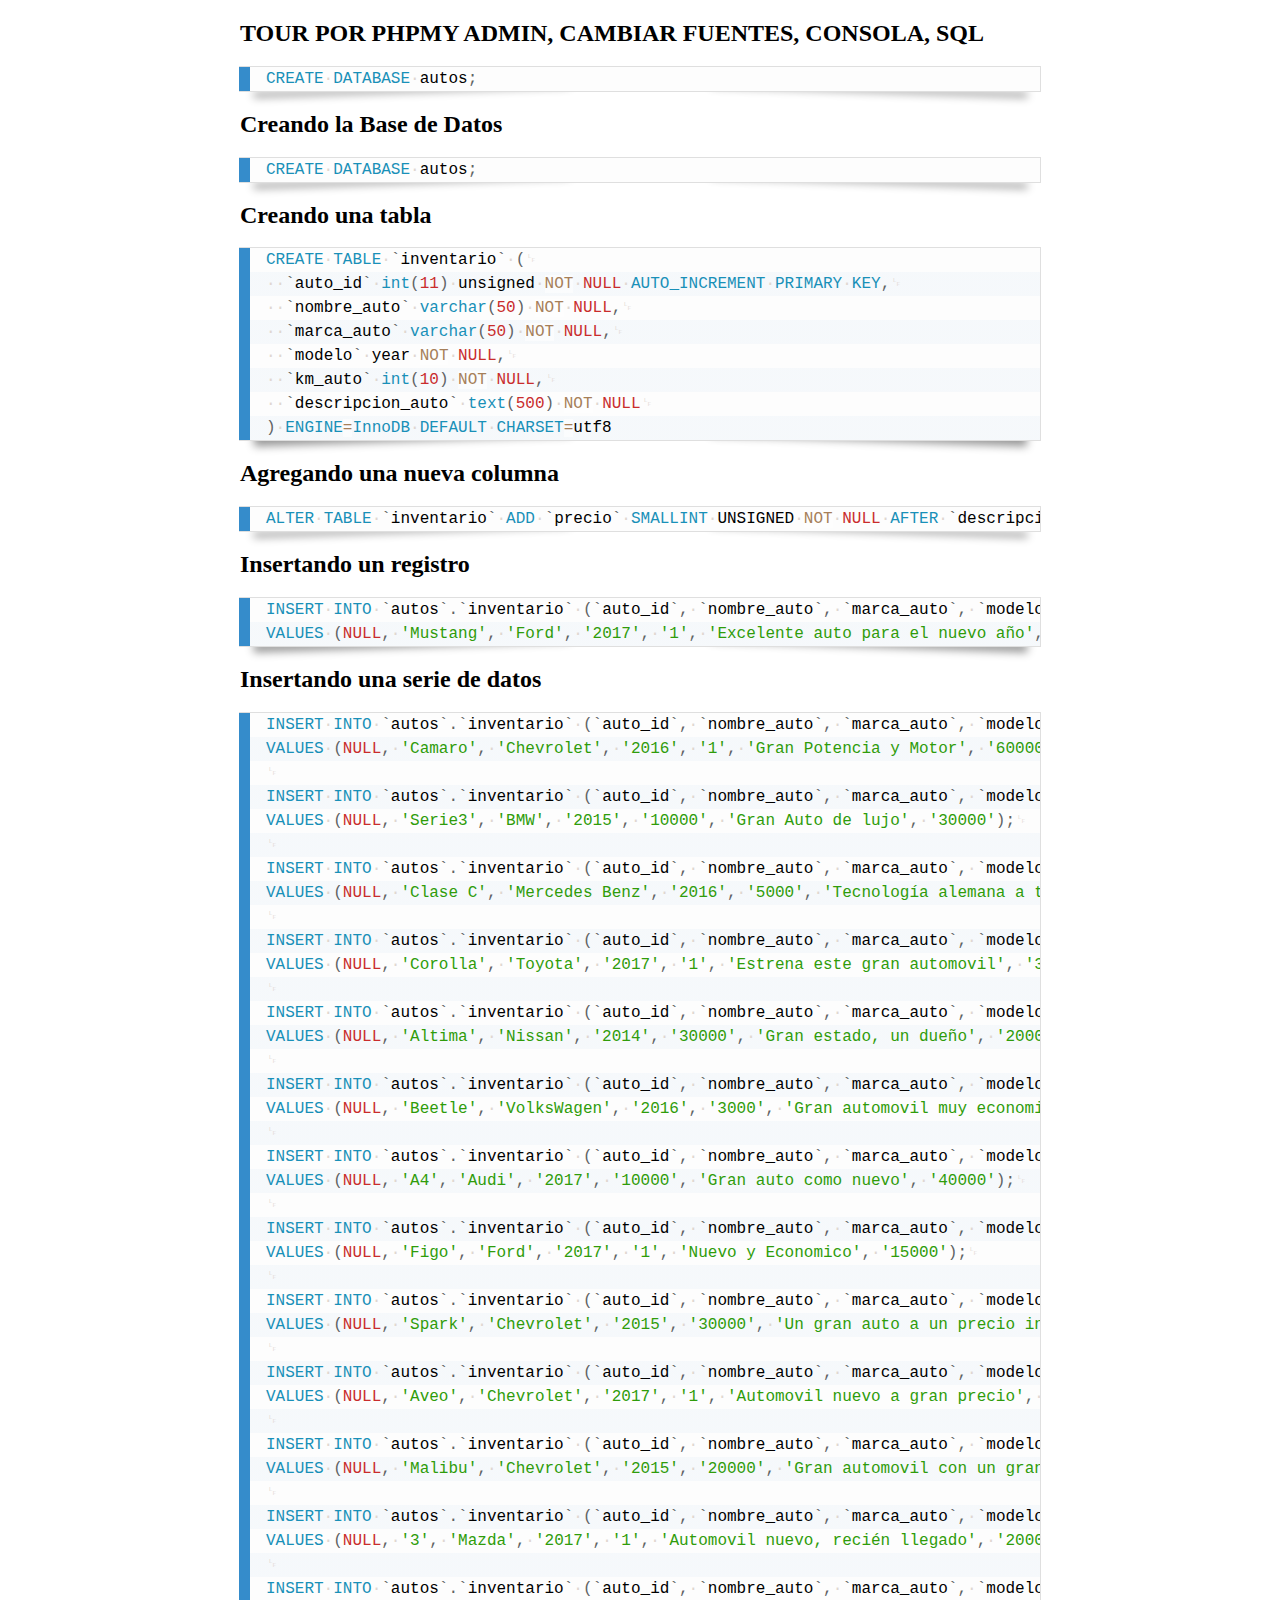
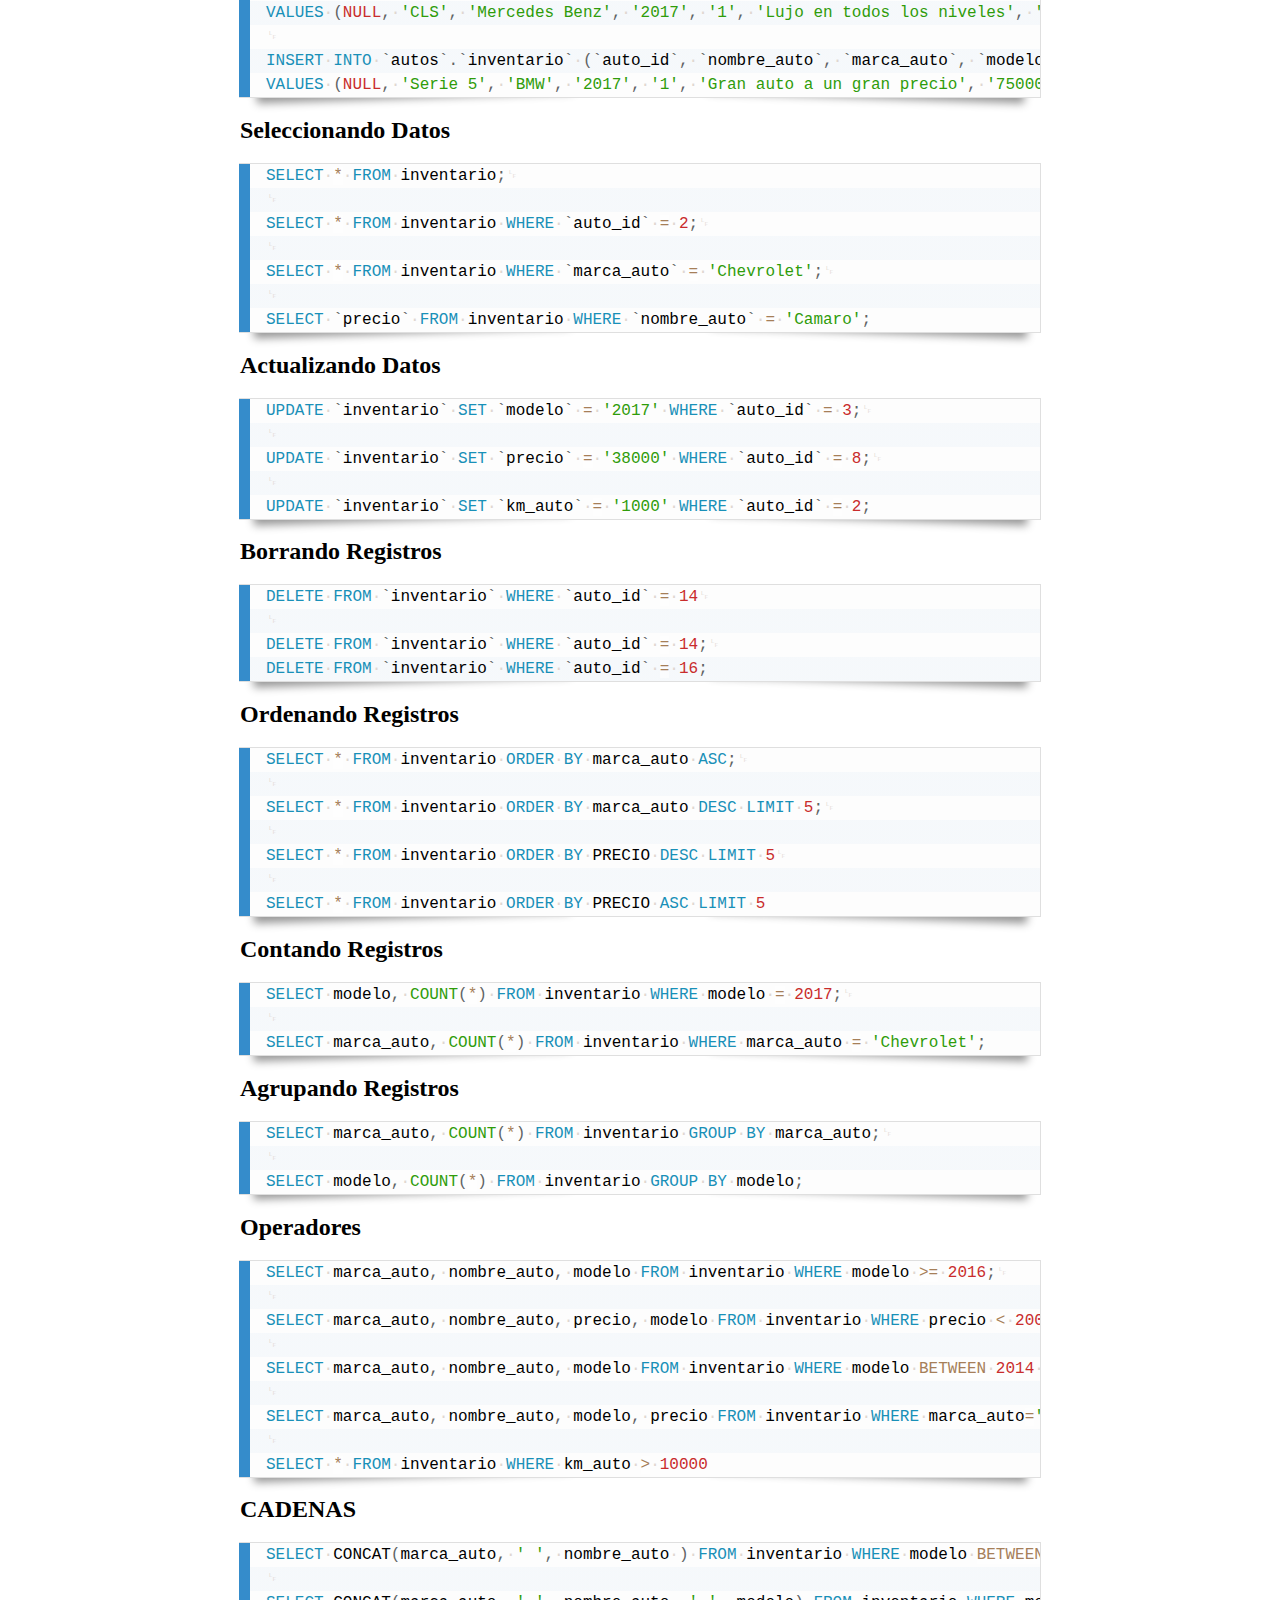
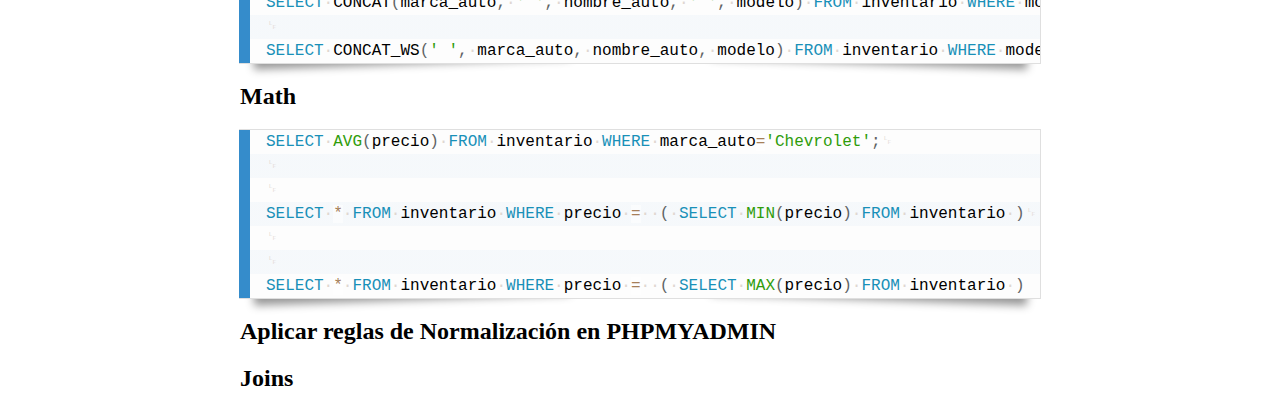
<file: sql/index.html>
<!DOCTYPE html>
  <html>
    <head>
      <meta charset="utf-8">
      <title>SQL</title>
      <link rel="stylesheet" href="assets/prism.css" media="screen" title="no title">
    </head>
    <body>
      <div class="contenedor">
            <h2>TOUR POR PHPMY ADMIN, CAMBIAR FUENTES, CONSOLA,  SQL </h2>
            <pre class="language-sql">
              <code>
                CREATE DATABASE autos;
              </code>
            </pre>

            <h2>Creando la Base de Datos</h2>
            <pre class="language-sql">
              <code>
                CREATE DATABASE autos;
              </code>
            </pre>

            <h2>Creando una tabla</h2>
            <pre class="language-sql">
              <code>
                CREATE TABLE `inventario` (
                  `auto_id` int(11) unsigned NOT NULL AUTO_INCREMENT PRIMARY KEY,
                  `nombre_auto` varchar(50) NOT NULL,
                  `marca_auto` varchar(50) NOT NULL,
                  `modelo` year NOT NULL,
                  `km_auto` int(10) NOT NULL,
                  `descripcion_auto` text(500) NOT NULL
                ) ENGINE=InnoDB DEFAULT CHARSET=utf8
              </code>
            </pre>

            <h2>Agregando una nueva columna</h2>
            <pre class="language-sql">
              <code>
                  ALTER TABLE `inventario` ADD `precio` SMALLINT UNSIGNED NOT NULL AFTER `descripcion_auto`;
              </code>
            </pre>

            <h2>Insertando un registro</h2>
            <pre class="language-sql">
              <code>
                    INSERT INTO `autos`.`inventario` (`auto_id`, `nombre_auto`, `marca_auto`, `modelo`, `km_auto`, `descripcion_auto`, `precio`)
                    VALUES (NULL, 'Mustang', 'Ford', '2017', '1', 'Excelente auto para el nuevo año', '50000');
              </code>
            </pre>

            <h2>Insertando una serie de datos</h2>
            <pre class="language-sql">
              <code>
                    INSERT INTO `autos`.`inventario` (`auto_id`, `nombre_auto`, `marca_auto`, `modelo`, `km_auto`, `descripcion_auto`, `precio`)
                    VALUES (NULL, 'Camaro', 'Chevrolet', '2016', '1', 'Gran Potencia y Motor', '60000');

                    INSERT INTO `autos`.`inventario` (`auto_id`, `nombre_auto`, `marca_auto`, `modelo`, `km_auto`, `descripcion_auto`, `precio`)
                    VALUES (NULL, 'Serie3', 'BMW', '2015', '10000', 'Gran Auto de lujo', '30000');

                    INSERT INTO `autos`.`inventario` (`auto_id`, `nombre_auto`, `marca_auto`, `modelo`, `km_auto`, `descripcion_auto`, `precio`)
                    VALUES (NULL, 'Clase C', 'Mercedes Benz', '2016', '5000', 'Tecnología alemana a tu alcance', '28000');

                    INSERT INTO `autos`.`inventario` (`auto_id`, `nombre_auto`, `marca_auto`, `modelo`, `km_auto`, `descripcion_auto`, `precio`)
                    VALUES (NULL, 'Corolla', 'Toyota', '2017', '1', 'Estrena este gran automovil', '30000');

                    INSERT INTO `autos`.`inventario` (`auto_id`, `nombre_auto`, `marca_auto`, `modelo`, `km_auto`, `descripcion_auto`, `precio`)
                    VALUES (NULL, 'Altima', 'Nissan', '2014', '30000', 'Gran estado, un dueño', '20000');

                    INSERT INTO `autos`.`inventario` (`auto_id`, `nombre_auto`, `marca_auto`, `modelo`, `km_auto`, `descripcion_auto`, `precio`)
                    VALUES (NULL, 'Beetle', 'VolksWagen', '2016', '3000', 'Gran automovil muy economico', '25000');

                    INSERT INTO `autos`.`inventario` (`auto_id`, `nombre_auto`, `marca_auto`, `modelo`, `km_auto`, `descripcion_auto`, `precio`)
                    VALUES (NULL, 'A4', 'Audi', '2017', '10000', 'Gran auto como nuevo', '40000');

                    INSERT INTO `autos`.`inventario` (`auto_id`, `nombre_auto`, `marca_auto`, `modelo`, `km_auto`, `descripcion_auto`, `precio`)
                    VALUES (NULL, 'Figo', 'Ford', '2017', '1', 'Nuevo y Economico', '15000');

                    INSERT INTO `autos`.`inventario` (`auto_id`, `nombre_auto`, `marca_auto`, `modelo`, `km_auto`, `descripcion_auto`, `precio`)
                    VALUES (NULL, 'Spark', 'Chevrolet', '2015', '30000', 'Un gran auto a un precio increible', '10000');

                    INSERT INTO `autos`.`inventario` (`auto_id`, `nombre_auto`, `marca_auto`, `modelo`, `km_auto`, `descripcion_auto`, `precio`)
                    VALUES (NULL, 'Aveo', 'Chevrolet', '2017', '1', 'Automovil nuevo a gran precio', '20000');

                    INSERT INTO `autos`.`inventario` (`auto_id`, `nombre_auto`, `marca_auto`, `modelo`, `km_auto`, `descripcion_auto`, `precio`)
                    VALUES (NULL, 'Malibu', 'Chevrolet', '2015', '20000', 'Gran automovil con un gran espacio interior', '50000');

                    INSERT INTO `autos`.`inventario` (`auto_id`, `nombre_auto`, `marca_auto`, `modelo`, `km_auto`, `descripcion_auto`, `precio`)
                    VALUES (NULL, '3', 'Mazda', '2017', '1', 'Automovil nuevo, recién llegado', '20000');

                    INSERT INTO `autos`.`inventario` (`auto_id`, `nombre_auto`, `marca_auto`, `modelo`, `km_auto`, `descripcion_auto`, `precio`)
                    VALUES (NULL, 'CLS', 'Mercedes Benz', '2017', '1', 'Lujo en todos los niveles', '80000');

                    INSERT INTO `autos`.`inventario` (`auto_id`, `nombre_auto`, `marca_auto`, `modelo`, `km_auto`, `descripcion_auto`, `precio`)
                    VALUES (NULL, 'Serie 5', 'BMW', '2017', '1', 'Gran auto a un gran precio', '75000');
              </code>
            </pre>

            <h2>Seleccionando Datos</h2>
            <pre class="language-sql">
              <code>
                  SELECT * FROM inventario;

                  SELECT * FROM inventario WHERE `auto_id` = 2;

                  SELECT * FROM inventario WHERE `marca_auto` = 'Chevrolet';

                  SELECT `precio` FROM inventario WHERE `nombre_auto` = 'Camaro';

              </code>
            </pre>

            <h2>Actualizando Datos</h2>
            <pre class="language-sql">
              <code>
                  UPDATE `inventario` SET `modelo` = '2017' WHERE `auto_id` = 3;

                  UPDATE `inventario` SET `precio` = '38000' WHERE `auto_id` = 8;

                  UPDATE `inventario` SET `km_auto` = '1000' WHERE `auto_id` = 2;
              </code>
            </pre>

            <h2>Borrando Registros</h2>
            <pre class="language-sql">
                <code>
                    DELETE FROM `inventario` WHERE `auto_id` = 14

                    DELETE FROM `inventario` WHERE `auto_id` = 14;
                    DELETE FROM `inventario` WHERE `auto_id` = 16;
                </code>
            </pre>

            <h2>Ordenando Registros</h2>
            <pre class="language-sql">
                <code>
                    SELECT * FROM inventario ORDER BY marca_auto ASC;

                    SELECT * FROM inventario ORDER BY marca_auto DESC LIMIT 5;

                    SELECT * FROM inventario ORDER BY PRECIO DESC LIMIT 5

                    SELECT * FROM inventario ORDER BY PRECIO ASC LIMIT 5



                </code>
            </pre>

            <h2>Contando Registros</h2>
            <pre class="language-sql">
                <code>
                    SELECT modelo, COUNT(*) FROM inventario WHERE modelo = 2017;

                    SELECT marca_auto, COUNT(*) FROM inventario WHERE marca_auto = 'Chevrolet';

                </code>
            </pre>

            <h2>Agrupando Registros</h2>
            <pre class="language-sql">
                <code>
                  SELECT marca_auto, COUNT(*) FROM inventario GROUP BY marca_auto;

                  SELECT modelo, COUNT(*) FROM inventario GROUP BY modelo;


                </code>
            </pre>


            <h2>Operadores</h2>
            <pre class="language-sql">
                <code>
                    SELECT marca_auto, nombre_auto, modelo FROM inventario WHERE modelo >= 2016;

                    SELECT marca_auto, nombre_auto, precio, modelo FROM inventario WHERE precio < 20000;

                    SELECT marca_auto, nombre_auto, modelo FROM inventario WHERE modelo BETWEEN 2014 AND 2015

                    SELECT marca_auto, nombre_auto, modelo, precio FROM inventario WHERE marca_auto='BMW' OR marca_auto='Mercedes Benz'

                    SELECT * FROM inventario WHERE km_auto > 10000

                </code>
            </pre>

            <h2>CADENAS</h2>
            <pre class="language-sql">
                <code>
                    SELECT CONCAT(marca_auto, ' ', nombre_auto ) FROM inventario WHERE modelo BETWEEN 2014 AND 2015

                    SELECT CONCAT(marca_auto, ' ', nombre_auto, ' ', modelo) FROM inventario WHERE modelo BETWEEN 2014 AND 2015

                    SELECT CONCAT_WS(' ', marca_auto, nombre_auto, modelo) FROM inventario WHERE modelo BETWEEN 2014 AND 2015
                </code>
            </pre>

            <h2>Math</h2>
            <pre class="language-sql">
                <code>
                    SELECT AVG(precio) FROM inventario WHERE marca_auto='Chevrolet';


                    SELECT * FROM inventario WHERE precio =  ( SELECT MIN(precio) FROM inventario )


                    SELECT * FROM inventario WHERE precio =  ( SELECT MAX(precio) FROM inventario )

                </code>
            </pre>

            <h2>Aplicar reglas de Normalización en PHPMYADMIN</h2>

            <h2>Joins</h2>
     </div>

     <style>
      .contenedor {
        margin:0 auto;
        width:800px;
      }
     </style>

        <script src="assets/prism.js"></script>
    </body>
  </html>
</file>
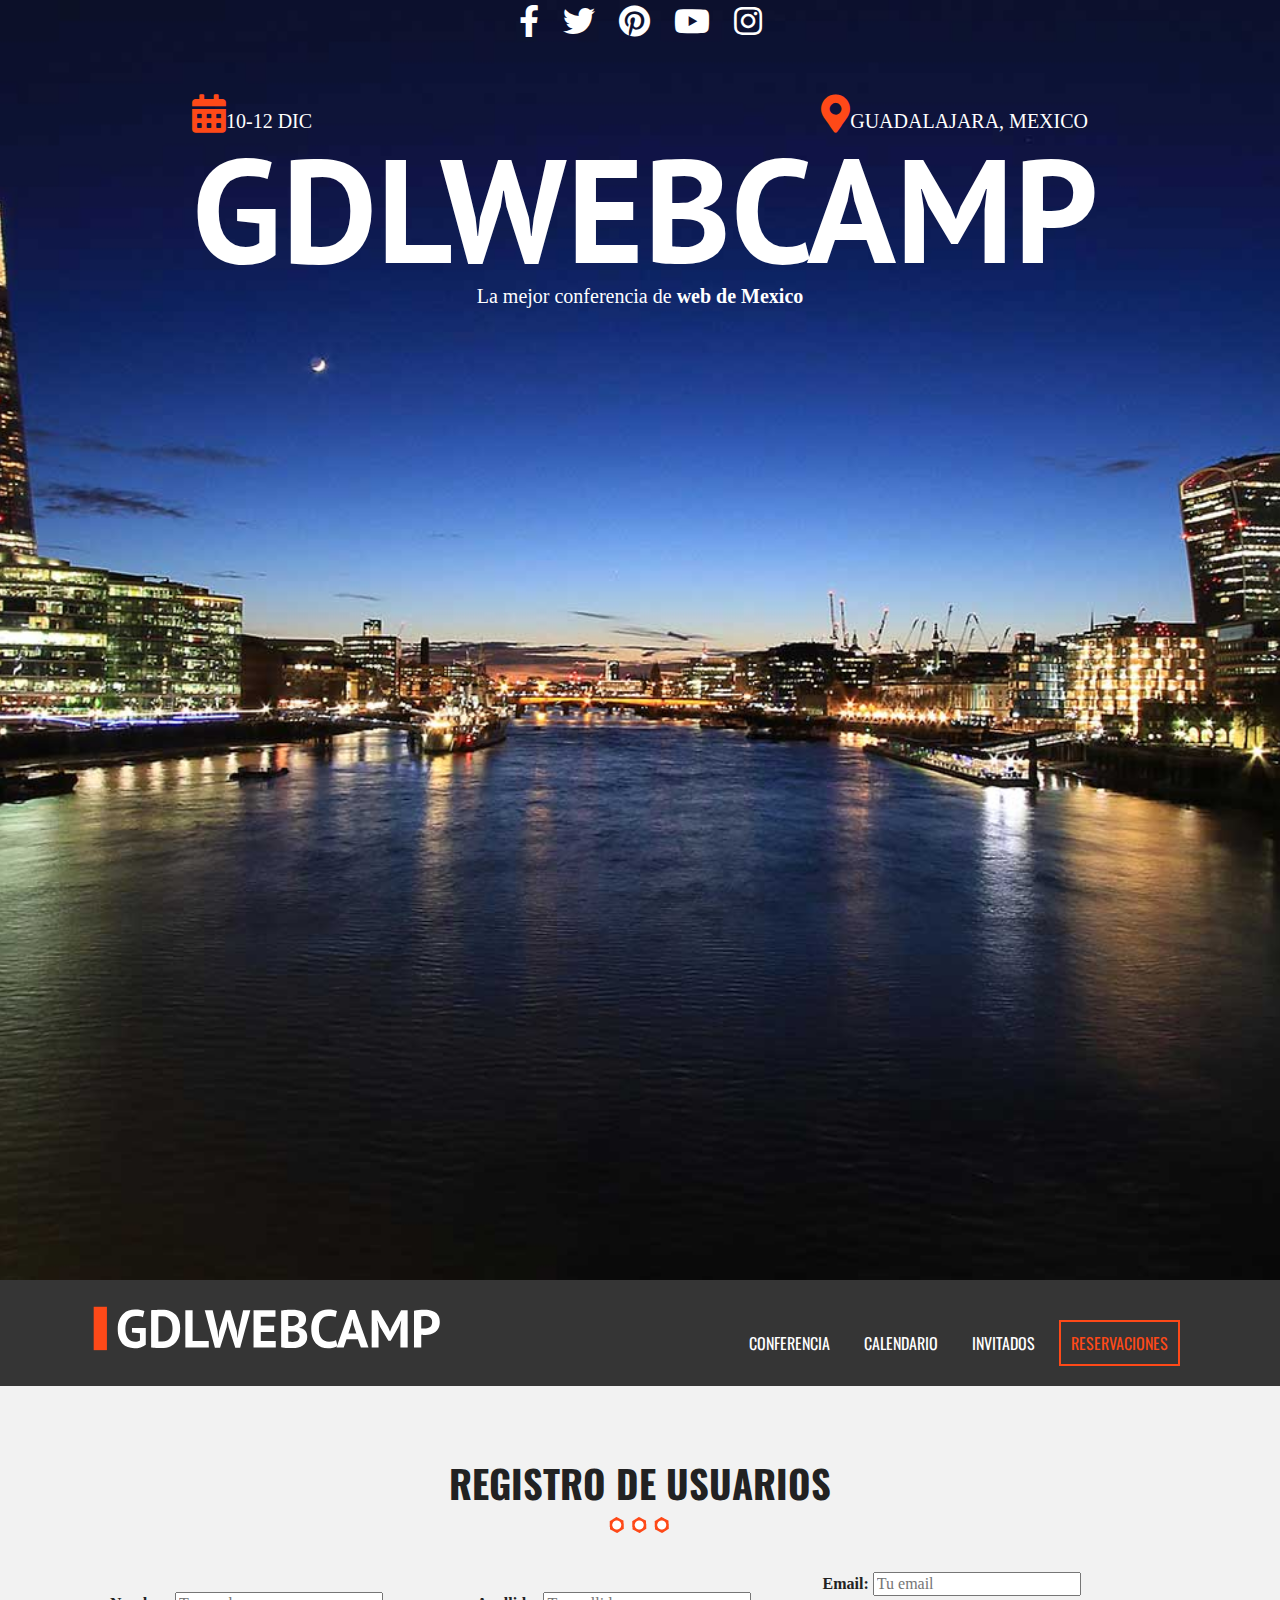
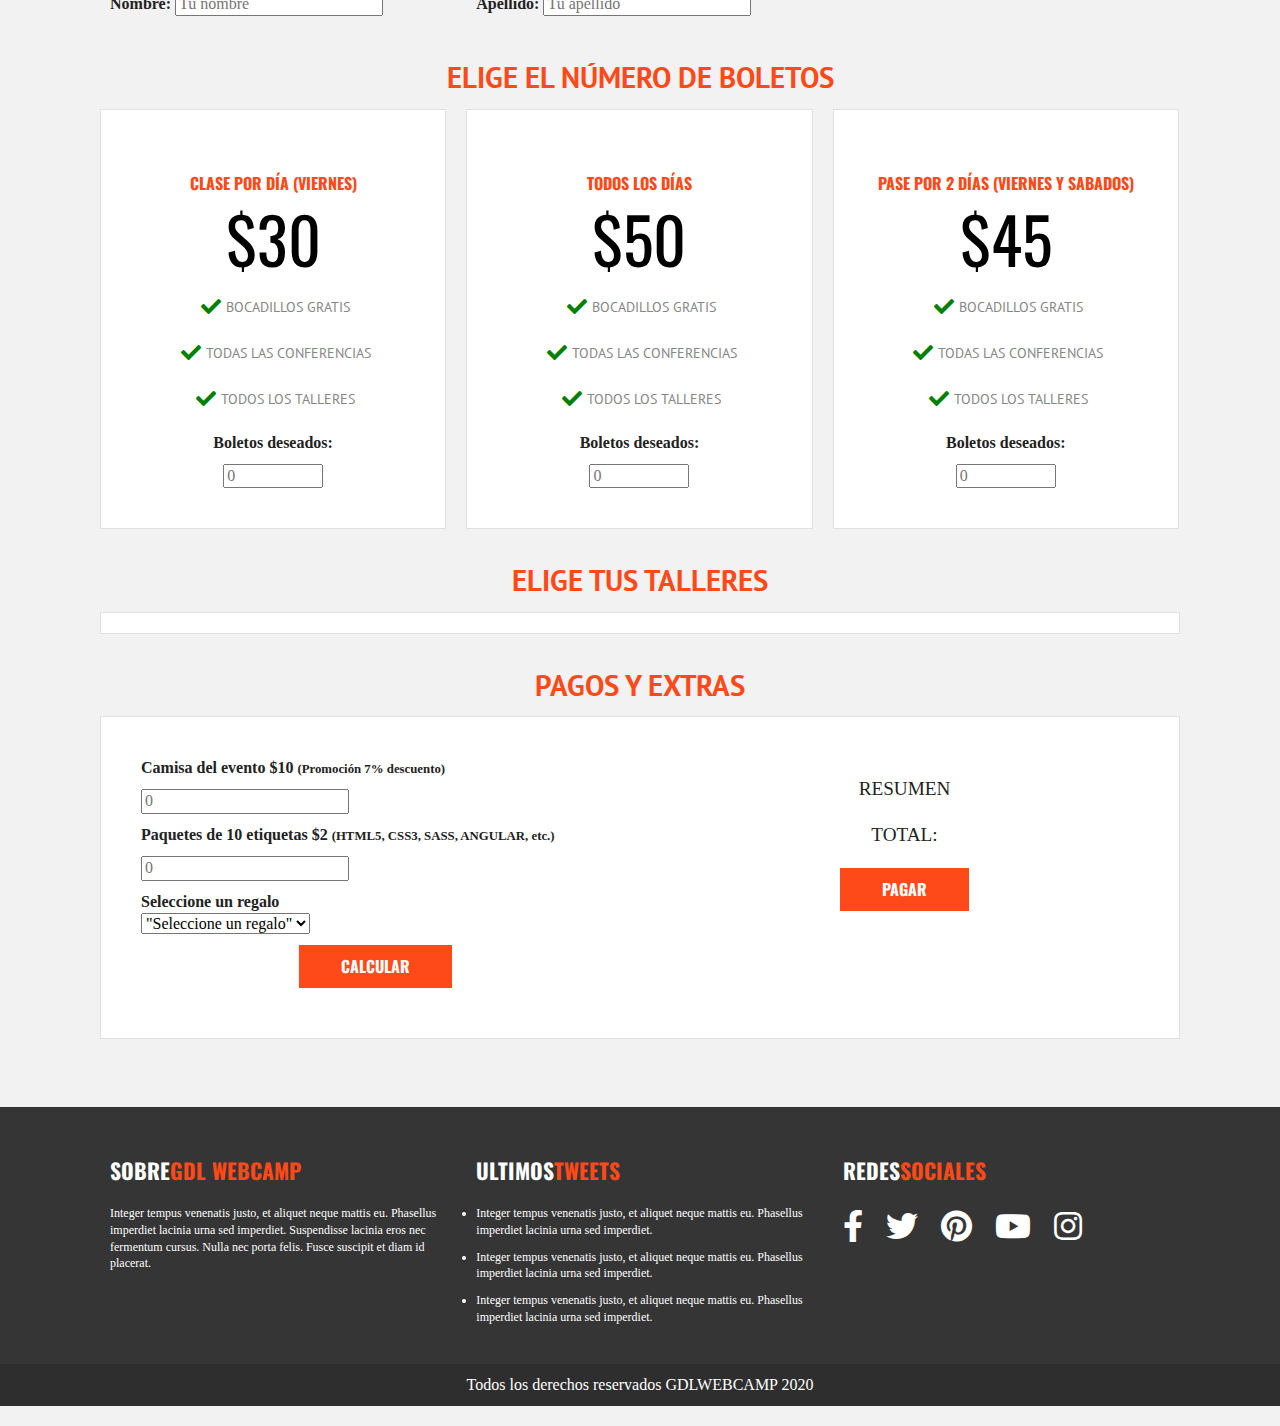
<file: registro.html>
<!DOCTYPE html>
<html class="no-js" lang="">
  <head>
    <meta charset="utf-8" />
    <title></title>
    <meta name="description" content="" />
    <meta name="viewport" content="width=device-width, initial-scale=1" />

    <link rel="manifest" href="site.webmanifest" />
    <link rel="apple-touch-icon" href="icon.png" />
    <!-- Place favicon.ico in the root directory -->

    <link rel="stylesheet" href="css/normalize.css" />
    <link rel="stylesheet" href="css/all.min.css" />
    <link
      href="https://fonts.googleapis.com/css2?family=Open+Sans:wght@400;700&family=Oswald:wght@400;700&family=PT+Sans:wght@400;700&display=swap"
      rel="stylesheet"
    />
    <link rel="stylesheet" href="css/main.css" />

    <meta name="theme-color" content="#fafafa" />
  </head>

  <body>
    <header class="header">
      <div class="hero">
        <div class="contenido-header">
          <nav class="redes-sociales">
            <a href="#"><i class="fab fa-facebook-f"></i></a>
            <a href="#"><i class="fab fa-twitter"></i></a>
            <a href="#"><i class="fab fa-pinterest"></i></a>
            <a href="#"><i class="fab fa-youtube"></i></a>
            <a href="#"><i class="fab fa-instagram"></i></a>
          </nav>
          <div class="informacion-evento">
            <div class="clearfix">
              <p class="fecha"><i class="fas fa-calendar-alt"></i>10-12 dic</p>
              <p class="ciudad">
                <i class="fas fa-map-marker-alt"></i>Guadalajara, Mexico
              </p>
            </div>

            <h1 class="nombre-sitio">GDlwebcamp</h1>
            <p class="slogan">
              La mejor conferencia de <span>web de Mexico</span>
            </p>
          </div>
          <!--informacion evento-->
        </div>
      </div>
      <!--div hero -->
    </header>

    <div class="barra">
      <div class="contenedor clearfix">
        <div class="logo">
          <img src="img/logo.svg" alt="logo GLD WEB CAMP" />
        </div>

        <div class="menu-movil">
          <span></span>
          <span></span>
          <span></span>
        </div>

        <nav class="navegacion-principal clearfix">
          <a href="#">Conferencia</a>
          <a href="#">Calendario</a>
          <a href="#">Invitados</a>
          <a href="registro.html">Reservaciones</a>
        </nav>
      </div>
      <!--contenedor-->
    </div>
    <!--barra-->

    <section class="seccion contenedor">
      <h2>Registro de usuarios</h2>
      <form id="registro" class="registro" action="index.html" method="post">
        <div id="datos_usuarios" class="registro casa clearfix">
          <div class="campo">
            <label for="nombre">Nombre:</label>
            <input type="text" id="nombre" name="nombre" placeholder="Tu nombre">
          </div>
          <div class="campo">
            <label for="apellido">Apellido: </label>
            <input type="text" id="apellido" name="apellido" placeholder="Tu apellido">
          </div>
          <div class="email">
            <label for="email">Email: </label>
            <input type="text" id="email" name="email" placeholder="Tu email">
          </div>
          <div>
            <div id="error"></div>
          </div>
        </div><!--final de datos usuarios-->
        <div id="paquetes" class="paquetes">
          <h3>Elige el número de boletos</h3>
          <ul class="lista-precios clearfix">
            <li>
              <div class="tabla-precios">
                <h3>Clase por día (Viernes)</h3>
                <p class="numero">$30</p>
                <ul>
                  <li>Bocadillos Gratis</li>
                  <li>Todas las conferencias</li>
                  <li>Todos los talleres</li>
                </ul>
                <div class="orden">
                  <label for="pase_dia">Boletos deseados: </label>
                  <input type="number" min="0" id="pase_dia" size="3" placeholder="0">
                </div><!--#orden-->
              </div><!--tabla_precios-->
            </li>
            <li>
              <div class="tabla-precios">
                <h3>Todos los días</h3>
                <p class="numero">$50</p>
                <ul>
                  <li>Bocadillos Gratis</li>
                  <li>Todas las conferencias</li>
                  <li>Todos los talleres</li>
                </ul>
                <div class="orden">
                <label for="pase_completo">Boletos deseados: </label>
                <input type="number" min="0" id="pase_completo" size="3" placeholder="0">
              </div><!--#orden-->
            </div><!--tabla_precios-->
            </li>
  
            <li>
              <div class="tabla-precios">
                <h3>Pase por 2 días (Viernes y sabados)</h3>
                <p class="numero">$45</p>
                <ul>
                  <li>Bocadillos Gratis</li>
                  <li>Todas las conferencias</li>
                  <li>Todos los talleres</li>
                </ul>
                <div class="orden">
                <label for="pase_dosdias">Boletos deseados: </label>
                <input type="number" min="0" id="pase_dosdias" size="3" placeholder="0">
              </div><!--#orden-->
            </div><!--tabla_precios-->
            </li>
          </ul><!--.precios-->
        </div><!--#paquetes-->


        <div id="eventos" class="eventos clearfix">
          <h3>Elige tus talleres</h3>
          <div class="caja">
                <div id="viernes" class="contenido-dia clearfix">
                    <h4>Viernes</h4>
                        <div>
                            <p>Talleres:</p>
                            <label><input type="checkbox" name="registro[]" id="taller_01" value="taller_01"><time>10:00</time> Responsive Web Design</label>
                            <label><input type="checkbox" name="registro[]" id="taller_02" value="taller_02"><time>12:00</time> Flexbox</label>
                            <label><input type="checkbox" name="registro[]" id="taller_03" value="taller_03"><time>14:00</time> HTML5 y CSS3</label>
                            <label><input type="checkbox" name="registro[]" id="taller_04" value="taller_04"><time>17:00</time> Drupal</label>
                            <label><input type="checkbox" name="registro[]" id="taller_05" value="taller_05"><time>19:00</time> WordPress</label>
                        </div>
                        <div>
                            <p>Conferencias:</p>
                            <label><input type="checkbox" name="registro[]" id="conf_01" value="conf_01"><time>10:00</time> Como ser Freelancer</label>
                            <label><input type="checkbox" name="registro[]" id="conf_02" value="conf_02"><time>17:00</time> Tecnologías del Futuro</label>
                            <label><input type="checkbox" name="registro[]" id="conf_03" value="conf_03"><time>19:00</time> Seguridad en la Web</label>
                        </div>
                        <div>
                            <p>Seminarios:</p>
                            <label><input type="checkbox" name="registro[]" id="sem_01" value="sem_01"><time>10:00</time> Diseño UI y UX para móviles</label>
                        </div>
                </div> <!--#viernes-->
                <div id="sabado" class="contenido-dia clearfix">
                    <h4>Sábado</h4>
                    <div>
                          <p>Talleres:</p>
                          <label><input type="checkbox" name="registro[]" id="taller_06" value="taller_06"><time>10:00</time> AngularJS</label>
                          <label><input type="checkbox" name="registro[]" id="taller_07" value="taller_07"><time>12:00</time> PHP y MySQL</label>
                          <label><input type="checkbox" name="registro[]" id="taller_08" value="taller_08"><time>14:00</time> JavaScript Avanzado</label>
                          <label><input type="checkbox" name="registro[]" id="taller_09" value="taller_09"><time>17:00</time> SEO en Google</label>
                          <label><input type="checkbox" name="registro[]" id="taller_10" value="taller_10"><time>19:00</time> De Photoshop a HTML5 y CSS3</label>
                          <label><input type="checkbox" name="registro[]" id="taller_11" value="taller_11"><time>21:00</time> PHP Medio y Avanzado</label>
                    </div>
                    <div>
                          <p>Conferencias:</p>
                          <label><input type="checkbox" name="registro[]" id="conf_04" value="conf_04"><time>10:00</time> Como crear una tienda online que venda millones en pocos días</label>
                          <label><input type="checkbox" name="registro[]" id="conf_05" value="conf_05"><time>17:00</time> Los mejores lugares para encontrar trabajo</label>
                          <label><input type="checkbox" name="registro[]" id="conf_06" value="conf_06"><time>19:00</time> Pasos para crear un negocio rentable</label>
                    </div>
                    <div>
                          <p>Seminarios:</p>
                          <label><input type="checkbox" name="registro[]" id="sem_02" value="sem_02"><time>10:00</time> Aprende a Programar en una mañana</label>
                          <label><input type="checkbox" name="registro[]" id="sem_03" value="sem_03"><time>17:00</time> Diseño UI y UX para móviles</label>
                    </div>
                </div> <!--#sabado-->
                <div id="domingo" class="contenido-dia clearfix">
                    <h4>Domingo</h4>
                    <div>
                          <p>Talleres:</p>
                          <label><input type="checkbox" name="registro[]" id="taller_12" value="taller_12"><time>10:00</time> Laravel</label>
                          <label><input type="checkbox" name="registro[]" id="taller_13" value="taller_13"><time>12:00</time> Crea tu propia API</label>
                          <label><input type="checkbox" name="registro[]" id="taller_14" value="taller_14"><time>14:00</time> JavaScript y jQuery</label>
                          <label><input type="checkbox" name="registro[]" id="taller_15" value="taller_15"><time>17:00</time> Creando Plantillas para WordPress</label>
                          <label><input type="checkbox" name="registro[]" id="taller_16" value="taller_16"><time>19:00</time> Tiendas Virtuales en Magento</label>
                    </div>
                    <div>
                          <p>Conferencias:</p>
                          <label><input type="checkbox" name="registro[]" id="conf_07" value="conf_07"><time>10:00</time> Como hacer Marketing en línea</label>
                          <label><input type="checkbox" name="registro[]" id="conf_08" value="conf_08"><time>17:00</time> ¿Con que lenguaje debo empezar?</label>
                          <label><input type="checkbox" name="registro[]" id="conf_09" value="conf_09"><time>19:00</time> Frameworks y librerias Open Source</label>
                    </div>
                    <div>
                          <p>Seminarios:</p>
                          <label><input type="checkbox" name="registro[]" id="sem_04" value="sem_04"><time>14:00</time> Creando una App en Android en una tarde</label>
                          <label><input type="checkbox" name="registro[]" id="sem_05" value="sem_05"><time>17:00</time> Creando una App en iOS en una tarde</label>
                    </div>
                </div> <!--#domingo-->
            </div><!--.caja-->
      </div> <!--#eventos-->
<div id="resumen" class="resumen clearfix">
  <h3>Pagos y Extras</h3>
  <div class="caja clearfix">
    <div class="extras">
      <div class="orden">
        <label for="camisa_evento">Camisa del evento $10 <small>(Promoción 7% descuento)</small></label>
        <input type="number" min="0" id="camisa_evento" size="3" placeholder="0">
      </div><!--orden-->
      <div class="orden">
        <label for="etiquetas">Paquetes de 10 etiquetas $2 <small>(HTML5, CSS3, SASS, ANGULAR, etc.)</small></label>
        <input type="number" min="0" id="etiquetas" size="3" placeholder="0">
      </div><!--orden-->
     <div class="orden">
       <label for="regalo">Seleccione un regalo</label> <br>
       <select id="regalo" required>
         <option value= "">"Seleccione un regalo"</option>
         <option value="ETI">Etiquetas</option>
         <option value="PUL">Pulseras</option>
         <option value="Plumas">Plumas</option>
       </select>
     </div><!--orden-->
     <input type="button" id="calcular" class="boton" value="calcular">
    </div><!--extras-->


    <div class="total">
      <p>Resumen</p>
      <div id="lista-productos">

      </div>

      <p>Total: </p>
      <div id="suma-total">

      </div>
     <input id="btnRegistro" type="submit" class="boton" value="pagar">
    </div><!--total-->


  </div><!--caja_clearfix-->
</div><!--resumen-->



      </form>
    </section>


     



    <footer class="site-header">
      <div class="contenedor clearfix">
        <div class="footer-informacion">
          <h3>Sobre<span>GDL WEBcamp</span></h3>
          <p>Integer tempus venenatis justo, et aliquet neque mattis eu. Phasellus imperdiet lacinia urna sed imperdiet. Suspendisse lacinia eros nec fermentum cursus. Nulla nec porta felis. Fusce suscipit et diam id placerat. <p>

        </div>
        <div class="ultimos-tweets">
          <h3>Ultimos<span>Tweets</span></h3>
          <li>Integer tempus venenatis justo, et aliquet neque mattis eu. Phasellus imperdiet lacinia urna sed imperdiet. </li>
          <li>Integer tempus venenatis justo, et aliquet neque mattis eu. Phasellus imperdiet lacinia urna sed imperdiet. </li>
          <li>Integer tempus venenatis justo, et aliquet neque mattis eu. Phasellus imperdiet lacinia urna sed imperdiet. </li>

        </div>
        <div class="menu">
          <h3>Redes<span>Sociales</span></h3>
          <nav class="redes-sociales">
            <a href="#"><i class="fab fa-facebook-f"></i></a>
            <a href="#"><i class="fab fa-twitter"></i></a>
            <a href="#"><i class="fab fa-pinterest"></i></a>
            <a href="#"><i class="fab fa-youtube"></i></a>
            <a href="#"><i class="fab fa-instagram"></i></a>
          </nav> 

        </div>
      </div>
      <p class="copyright">Todos los derechos reservados GDLWEBCAMP 2020</p>
    </footer>





















    <script src="js/vendor/modernizr-3.8.0.min.js"></script>
    <script
      src="https://code.jquery.com/jquery-3.4.1.min.js"
      integrity="sha256-CSXorXvZcTkaix6Yvo6HppcZGetbYMGWSFlBw8HfCJo="
      crossorigin="anonymous"
    ></script>
    <script>
      window.jQuery ||
        document.write(
          '<script src="js/vendor/jquery-3.4.1.min.js"><\/script>'
        );
    </script>
    <script src="js/plugins.js"></script>
    <script src="js/main.js"></script>

    <!-- Google Analytics: change UA-XXXXX-Y to be your site's ID. -->
    <script>
      window.ga = function () {
        ga.q.push(arguments);
      };
      ga.q = [];
      ga.l = +new Date();
      ga("create", "UA-XXXXX-Y", "auto");
      ga("set", "transport", "beacon");
      ga("send", "pageview");
    </script>
    <script src="https://www.google-analytics.com/analytics.js" async></script>
  </body>
</html>
</file>
<file: css/main.css>
/*! HTML5 Boilerplate v7.3.0 | MIT License | https://html5boilerplate.com/ */

/* main.css 2.0.0 | MIT License | https://github.com/h5bp/main.css#readme */
/*
 * What follows is the result of much research on cross-browser styling.
 * Credit left inline and big thanks to Nicolas Gallagher, Jonathan Neal,
 * Kroc Camen, and the H5BP dev community and team.
 */

/* ==========================================================================
   Base styles: opinionated defaults
   ========================================================================== */

html {
  color: #222;
  font-size: 1em;
  line-height: 1.4;
}

/*
 * Remove text-shadow in selection highlight:
 * https://twitter.com/miketaylr/status/12228805301
 *
 * Vendor-prefixed and regular ::selection selectors cannot be combined:
 * https://stackoverflow.com/a/16982510/7133471
 *
 * Customize the background color to match your design.
 */

::-moz-selection {
  background: #b3d4fc;
  text-shadow: none;
}

::selection {
  background: #b3d4fc;
  text-shadow: none;
}

/*
 * A better looking default horizontal rule
 */

hr {
  display: block;
  height: 1px;
  border: 0;
  border-top: 1px solid #ccc;
  margin: 1em 0;
  padding: 0;
}

/*
 * Remove the gap between audio, canvas, iframes,
 * images, videos and the bottom of their containers:
 * https://github.com/h5bp/html5-boilerplate/issues/440
 */

audio,
canvas,
iframe,
img,
svg,
video {
  vertical-align: middle;
}

/*
 * Remove default fieldset styles.
 */

fieldset {
  border: 0;
  margin: 0;
  padding: 0;
}

/*
 * Allow only vertical resizing of textareas.
 */

textarea {
  resize: vertical;
}

/* ==========================================================================
   Browser Upgrade Prompt
   ========================================================================== */

.browserupgrade {
  margin: 0.2em 0;
  background: #ccc;
  color: #000;
  padding: 0.2em 0;
}

/* ==========================================================================
   Author's custom styles
   ========================================================================== */
   html {
    box-sizing: border-box;
  }
  *, *:before, *:after {
    box-sizing: inherit;
  }

  body {
  background-color: #f2f2f2;
}

/** Globales **/ 

.contenedor {
width: 98%;
margin: 0 auto;
}

@media (min-width: 480px) {
  .contenedor {
    width: 95%;
    }
}

@media (min-width: 768px) {
  .contenedor {
    width: 90%;
    }
    
}

@media (min-width: 992px) {
  .contenedor {
    width: 90%;
    max-width: 1100px;
    }
    
}

.seccion {
padding: 38px 0;
}

.seccion p {
font-size: 1.2rem;
text-align: center;
}


h2 {
  font-family: 'Oswald', sans-serif;
  font-size: 2.4em;
  text-transform: uppercase;
  text-align: center;
}
h2::after {
content: "";
margin: 0 auto;
background-image: url(../img/separador.png);
height: 30px;
width: 100px;
display: block;
}

h3 {
  font-size: 1.8em;
  color: #fe4918;
  font-family: 'PT Sans', sans-serif;
  margin: 0;
}

.boton {
font-family: 'Oswald', sans-serif;
background-color: #fe4918;
padding: 10px 40px;
color: #ffffff;
text-transform: uppercase;
font-weight: bold;
text-decoration: none;
font-size: 1em;
margin-top: 20px;
display: inline-block;
transition: all .3s ease;
border: 2px solid #fe4918;
}

.boton.hollox, .boton.hollox:hover {
background-color: white;
color: #fe4918;
border: 2px solid;
}

.boton.transparente {
background-color: transparent;
border: 2px solid #ffffff;
}

ul {
list-style: none;
margin: 0;
padding: 0;
}

.boton:hover {
  background-color: #e33000;
}

.float-right {
float: right;
}

/** Lettering **/

h1.nombre-sitio span {
position: relative;
text-shadow: 0 0 30px black;
}

@media (min-width: 768px) {
  .char1 {
top: 20px; right: 20px;
  }
  .char2 {
    top: 0px; left: -20px;
  }
  .char3 {
    top: 10px; right: 20px;
    color: cyan;
  }
  .char4 {
    top: 5px; right: 10px;
  }
  .char5 {
    top: 15px; right: 10px;
  }
  .char6 {
    top: 5px; left: 10px;
  }
  .char7 {
    top: 20px; left: -10px;
  }
  .char8 {
    top: 0px; left: 10px;
  }
  .char9 {
    top: 10px; right: 20px;
  }
  .char10 {
    top: 20px; right: 20px;
  }

}


/** header **/ 

div.hero {
background-image: url(../img/encabezado.jpg);
  height: 100vw;
  background-position: top center;
  background-size: cover;
}

contenido-header {
padding-top: 40px;
}

@media (min-width: 768px) {
  contenido-header {
    padding-top: 10px;
    }
}


nav.redes-sociales {
  text-align: center;
}

nav.redes-sociales a {
color: #ffffff;
font-size: 2rem;
margin-right: 20px;
}


nav.redes-sociales a:last-child {
  margin-right: 0;
}

div.informacion-evento {
text-align: center;
color: #ffffff;
}

@media (min-width:768px) {
  .informacion-evento {
width: 70%;
margin: 0 auto;
margin-top: 50px; }
}

div.informacion-evento p {
margin: 0;
display: inline;
font-size: 20px;
text-transform: uppercase;
}


div.informacion-evento p i {
  color: #fe4918;
  font-size: 2.4rem;
}

p.fecha {
float: left;
}

p.ciudad {
float: right;
text-align: right;
}

p.slogan {
  text-transform: none!important;
}

p.slogan span {
font-weight: bold;
}


h1.nombre-sitio {
  font-size: 5.9vw;
  text-transform: uppercase;
  font-family: 'PT Sans', sans-serif;
}

@media only screen and (min-width: 768px) {
h1.nombre-sitio {
font-size: 11.5vw;
margin: 0;
line-height: 1;
}}


/**Barra**/
div.barra {
background-color: #353535;
padding: 20px 0;
}

.fixed {
position: fixed;
width: 100%;
top: 0;
left: 0;
}

div.logo {
  width: 80%;
  float: left;
}

div.logo img {
width: 100%;
}

@media (min-width: 768px) {
  div.logo {
    width: 33%;
  }
}

/** navegacion principal**/ 
nav.navegacion-principal {
  display: none;
  width: 100%;
  margin-top: 94px;
}

nav.navegacion-principal a {
  font-family: 'Oswald', sans-serif;
  color: #ffffff;
  font-size: 1.0em;
  text-transform: uppercase;
  text-decoration: none;
  transition: all .3s ease;
  width: 100%;
  display: block;
  text-align: center;
  margin-bottom: 20px;
}

nav.navegacion-principal a:hover {
  background-color: #fe4918;
}

nav.navegacion-principal a:last-child {
  border: 2px solid  #fe4918;
  color: #fe4918;
}

nav.navegacion-principal a:last-child:hover {
  color: #ffffff;
}


@media (min-width: 768px) {
  nav.navegacion-principal {
   width: 67%;
   float: right;
   text-align: right;
   display: block;
   margin-top: 0;
  }

  nav.navegacion-principal a {
margin-right: 10px;
padding: 10px 10px;
display: inline-block; 
transition: all .3s ease;
width: auto; 
display: inline-block;
text-align: center;
margin: 20px 10px 0 0; }
}

/**menu movil**/ 
div.menu-movil {
width: 60px;
display: block;
float: right;
text-align: right;
margin-top: 12px;
}

div.menu-movil:hover {
cursor: pointer;
}

@media (min-width: 768px) {
  div.menu-movil {
display: none;
}}

div.menu-movil span {
height: 8px;
margin-bottom: 6px;
background-color: white;
display: block;
}

/**Porgrama del evento**/
section.programa {
position: relative;
}

div.contenedor-video {
  max-width: 100%;
  overflow-x: hidden;
}

div.contenido-programa {
position: absolute;
top: 0;
left: 0;
height: 100%;
width: 100%;
}

div.programa-evento {
background-color: rgba(255, 255, 255, .8);
padding: 15px;
margin-top: 80px;
}

@media (min-width: 768px) {
  div.programa-evento {
width: 70%;
}}

@media (min-width: 992px) {
  div.programa-evento {
width: 50%;
}}




nav.menu-programa {
width: 100%;
}

@media (min-width: 768px) {
  nav.menu-programa {
display: table; }
}


nav.menu-programa a {
display: block;
text-align: center;
color: black;
text-decoration: none;
font-family: 'Oswald', sans-serif;
margin-bottom: 10px;
font-size: 1.2em;
position: relative;
padding-bottom: 10px;
border-bottom: 1px solid #fe4918;
}

nav.menu-programa a.activo::after {
position: absolute;
content: '';
left: 0;
right: 0;
margin-left: auto;
margin-right: auto;
height: 20px;
width: 30px;
bottom: -20px;
background-image: url('../img/talleres-flecha.jpg');
background-position: top center;
background-repeat: no-repeat;
}



@media (min-width: 768px) {
  nav.menu-programa a {
    display: table-cell;
  }
}

nav.menu-programa a i, div.detalle-evento i {
color: #fe4918;
font-size: 1.6em;
margin-right: 10px;
}

div.ocultar {
  display: none;
  }

/**detalle evento**/
div.detalle-evento {
margin-top: 20px;
border-bottom: 1px solid black;
padding: 0 20px;
}
div.detalle-evento:nth-child(2) {
border: none;
}

div.detalle-evento p {
margin-bottom: 20px;
font-size: 20px;
}

/**Invitados**/
ul.lista-invitados li {
padding: 10px;
float: left;
}

@media (min-width: 480px) {
  ul.lista-invitados li {
    width: 50%;
    }
}

@media (min-width: 768px) {
  ul.lista-invitados li {
    width: 33.3%;
    }
}

div.invitado {
position: relative;
overflow: hidden;
}

div.invitado img {
  max-width: 100%;
  filter: grayscale(1);
  transition: all .5s ease-in-out;
}

div.invitado:hover img {
filter: grayscale(0);
transform: scale(1.1);
}


div.invitado p {
  position: absolute;
bottom: 0;
left: 0;
padding: 15px 10px;
margin: 0;
background-color: rgba(0, 0, 0, .55);
width: 100%;
text-align: left;
font-family: 'Oswald', sans-serif;
color: #fe4918;
text-transform: uppercase;
}


div.invitado:hover p {
bottom: -80px;
opacity: 0;
transition: all .5s ease-in-out;
}

/**Contador**/ 
.parallax::before {
width: 100%;
height: 100%;
position: absolute;
top: 0;
left: 0;
background-repeat: no-repeat;
background-size: cover;
background-position: center center;
background-attachment: fixed;
}

div.contador {
position: relative;
height: auto;
}

div.contador::before {
background-image: url(../img/bg-resumen.jpg);
content: "";
}

ul.resumen-evento {
position: relative;
padding: 120px 0;
}

ul.resumen-evento li {
font-family: 'Oswald', sans-serif;
font-size: 24px;
width: 50%;
float: left;
text-align: center;
color: #ffffff;
text-transform: uppercase;
text-decoration: none;
}

@media (min-width: 768px) {
  ul.resumen-evento li {
width: 25%;
}}

p.numero {
color: #fe4918;
font-size: 4em;
display: block;
margin: 0 0 10px 0;
font-family: 'Oswald', sans-serif;
}

/**Tabla de precios **/

ul.lista-precios > li {
padding: 10px;
}

@media (min-width: 768px) {
  ul.lista-precios > li {
float: left;
width: 33.3%; }
}

div.tabla-precios {
border: 1px solid #e1e1e1;
background-color: #ffffff;
padding: 40px 0;
text-align: center;
transition: all .3s ease-in-out;
}

div.tabla-precios:hover {
transform: scale(1.1);
border: 1px solid #fe4918;
box-shadow: 0px 0px 50px x666;
}

div.tabla-precios ul li {
  font-family: 'PT Sans', sans-serif; 
  font-size: 14px;
  margin-bottom: 20px;
  text-transform: uppercase;
  color: #868686;
  line-height: 26px;
}

.tabla-precios ul li::before {
  -webkit-font-smoothing: antialiased;
  font-family: "Font Awesome 5 Free";
  font-weight: 900;
  content: "\f00c";
  display: inline-block;
  vertical-align: top;
  padding: 0 5px;
  font-size: 20px;
  color: green;
}


div.tabla-precios h3 {
  font-family: 'Oswald', sans-serif;
  font-size: 16px;
  text-transform: uppercase;
}


div.tabla-precios p.numero {
color: black;
margin-top: 20px 0;
}


/** MAPA **/ 
div.mapa {
height: 420px;
}


/** Testimoniales **/
div.testimoniales {
padding-bottom: 20px;
}

div.testimonial {
padding: 5px;
}

@media (min-width: 768px) {
  div.testimonial {
    float: left;
    width: 33.3%; }
}

blockquote {
background-color: #ffffff;
border: 1px solid #e1e1e1;
position: relative;
margin: 0 0 10px 0;
padding-bottom: 20px;
}

blockquote p {
text-align: left!important;
font-size: .8em;
font-family: 'PT Sans', sans-serif;
padding: 0 20px 0 65px;
}

blockquote p::before {
content: '\201c';
position: absolute;
left: 13px;
top: 6px;
font-size: 8rem;
margin: 0;
padding: 0;
line-height: 1;
color:  #fe4918; 
}

footer.info-testimonial {
padding: 0;
background-color: transparent;
}

footer.info-testimonial img {
float: left;
width: 20%;
border-radius: 50%;
margin-left: 20px;
}

footer.info-testimonial cite {
text-align: left;
color: #fe4918;
text-transform: uppercase;
font-size: 12px;
padding-top: 20px;
width: 66.6%;
float: right;
font-weight: bold;
font-style: normal;
}


footer.info-testimonial cite span {
color: #000000;
display: block;
text-transform: none;
margin-top: 5px;
}

/** newsletter **/ 

.newsletter {
position: relative;
height: auto;
}

.newsletter::before {
background-image: url(../img/bg-newsletter.jpg);
content: "";
}

.newsletter .contenido {
padding: 10px 0;
position: relative;
color: #ffffff;
text-align: center;
}


.newsletter .contenido p {
font-size: 1.2em;
text-transform: lowercase;
}


.newsletter .contenido h3 {
color: #ffffff;
text-transform: uppercase;
font-size: 7vw;
font-family: 'PT Sans', sans-serif;
}

/** cuenta-regresiva **/

.cuenta-regresiva ul li {
text-transform: uppercase;
font-family: 'Oswald', sans-serif;
font-size: 1.6rem;
text-align: center;
}

@media (min-width: 768px) {
  .cuenta-regresiva ul li {
width: 25%;
float: left;
}}

/**Footer**/

footer {
background-color: #353535;
padding-top: 40px;
margin-top: 20px;
}

footer .contenedor > div{
color: #ffffff;
padding: 8px 20px;
font-size: 12px;

}

@media (min-width: 768px) {
  footer .contenedor > div {
width: 33.3%;
float: left;
}}

footer h3 {
color: #ffffff;
text-transform: uppercase;
font-family: 'Oswald', sans-serif;
margin-bottom: 20px;
}

footer h3 span {
color: #fe4918;
}

footer .ultimos-tweets li {
margin-bottom: 10px;
}

footer nav.redes-sociales {
text-align: left;
}

p.copyright {
background-color: #2e2e2e;
padding: 10px 0;
color: #ffffff;
margin: 20px 0;
text-align: center; 
}

/*** REGISTRO **/
form.registro h3 {
text-align: center;
text-transform: uppercase;
margin: 22px 0 0 0;
}

form.registro label {
margin-bottom: 5px;
font-weight: bold;
}

h4 {
text-align: center;
text-transform: uppercase;
border-bottom: 2px solid #fe4918;
padding-bottom: 10px;
font-size: 1.2em;
}

div.caja {
background-color: #ffffff;
border: 1px solid #e1e1e1;
padding: 10px;
margin: 10px;
}

div.campo {
padding: 20px;
}

@media (min-width: 768px) {
  div.campo {
float: left;
width: 33.3%; }
}

div.paquetes .tabla-precios:hover {
transform: none;
box-shadow: none;
}

div.paquetes .tabla-precios input {
clear: both;
width: 100px;
margin: 10px auto 0 auto;
display: block;
}

.contenido-dia {
padding: 20px;
display: none;
}

@media (min-width: 768px) {
.contenido-dia > div {
  float: left;
width: 33.3%;
}
}

.contenido-dia > div .p {
text-align: left;
}

.contenido-dia > div label {
display: block;
margin-bottom: 10px;
}


.contenido-dia > div input {
  margin-right: 10px;
}

.contenido-dia > div label time {
color: #fe4918;
font-weight: bold;
}

.resumen p {
font-size: 1.2em;
text-transform: uppercase;
}

.resumen .extras {
float: left;
width: 50%;
padding: 30px;
}

.extras .orden {
text-align: left;
margin-bottom: 10px;
}

.extras .orden input {
margin: 10px 0 0;
}

.resumen .total {
  float: right;
  width: 50%;
  padding: 30px;
}

.resumen input {
display: block;
margin: 10px auto;
}

#lista-productos {
background-color: #e1e1e1;
padding: 20px;
display: none;
}

#suma-total {
text-align: center;
font-size: 2em;
color: #e33000;
}

input[disabled].boton {
opacity: .5;
}

#error {
clear: both;
padding: 20px;
text-align: center;
display: none;
}


/** INTERNAS / GALERIA **/ 

.galeria a {
display: inline-block;
margin-bottom: 5px;
}

body.conferencia .navegacion-principal .activo {
border-bottom: 2px solid #e33000;
}

/* ==========================================================================
   Helper classes
   ========================================================================== */

/*
 * Hide visually and from screen readers
 */

.hidden {
  display: none !important;
}

/*
* Hide only visually, but have it available for screen readers:
* https://snook.ca/archives/html_and_css/hiding-content-for-accessibility
*
* 1. For long content, line feeds are not interpreted as spaces and small width
*    causes content to wrap 1 word per line:
*    https://medium.com/@jessebeach/beware-smushed-off-screen-accessible-text-5952a4c2cbfe
*/

.sr-only {
  border: 0;
  clip: rect(0, 0, 0, 0);
  height: 1px;
  margin: -1px;
  overflow: hidden;
  padding: 0;
  position: absolute;
  white-space: nowrap;
  width: 1px;
  /* 1 */
}

/*
* Extends the .sr-only class to allow the element
* to be focusable when navigated to via the keyboard:
* https://www.drupal.org/node/897638
*/

.sr-only.focusable:active,
.sr-only.focusable:focus {
  clip: auto;
  height: auto;
  margin: 0;
  overflow: visible;
  position: static;
  white-space: inherit;
  width: auto;
}

/*
* Hide visually and from screen readers, but maintain layout
*/

.invisible {
  visibility: hidden;
}

/*
* Clearfix: contain floats
*
* For modern browsers
* 1. The space content is one way to avoid an Opera bug when the
*    `contenteditable` attribute is included anywhere else in the document.
*    Otherwise it causes space to appear at the top and bottom of elements
*    that receive the `clearfix` class.
* 2. The use of `table` rather than `block` is only necessary if using
*    `:before` to contain the top-margins of child elements.
*/

.clearfix:before,
.clearfix:after {
  content: " ";
  /* 1 */
  display: table;
  /* 2 */
}

.clearfix:after {
  clear: both;
}

/* ==========================================================================
   EXAMPLE Media Queries for Responsive Design.
   These examples override the primary ('mobile first') styles.
   Modify as content requires.
   ========================================================================== */

@media only screen and (min-width: 35em) {
  /* Style adjustments for viewports that meet the condition */
}

@media print,
  (-webkit-min-device-pixel-ratio: 1.25),
  (min-resolution: 1.25dppx),
  (min-resolution: 120dpi) {
  /* Style adjustments for high resolution devices */
}

/* ==========================================================================
   Print styles.
   Inlined to avoid the additional HTTP request:
   https://www.phpied.com/delay-loading-your-print-css/
   ========================================================================== */

@media print {
  *,
  *:before,
  *:after {
    background: transparent !important;
    color: #000 !important;
    /* Black prints faster */
    box-shadow: none !important;
    text-shadow: none !important;
  }
  a,
  a:visited {
    text-decoration: underline;
  }
  a[href]:after {
    content: " (" attr(href) ")";
  }
  abbr[title]:after {
    content: " (" attr(title) ")";
  }
  /*
     * Don't show links that are fragment identifiers,
     * or use the `javascript:` pseudo protocol
     */
  a[href^="#"]:after,
  a[href^="javascript:"]:after {
    content: "";
  }
  pre {
    white-space: pre-wrap !important;
  }
  pre,
  blockquote {
    border: 1px solid #999;
    page-break-inside: avoid;
  }
  /*
     * Printing Tables:
     * https://web.archive.org/web/20180815150934/http://css-discuss.incutio.com/wiki/Printing_Tables
     */
  thead {
    display: table-header-group;
  }
  tr,
  img {
    page-break-inside: avoid;
  }
  p,
  h2,
  h3 {
    orphans: 3;
    widows: 3;
  }
  h2,
  h3 {
    page-break-after: avoid;
  }
}
</file>
